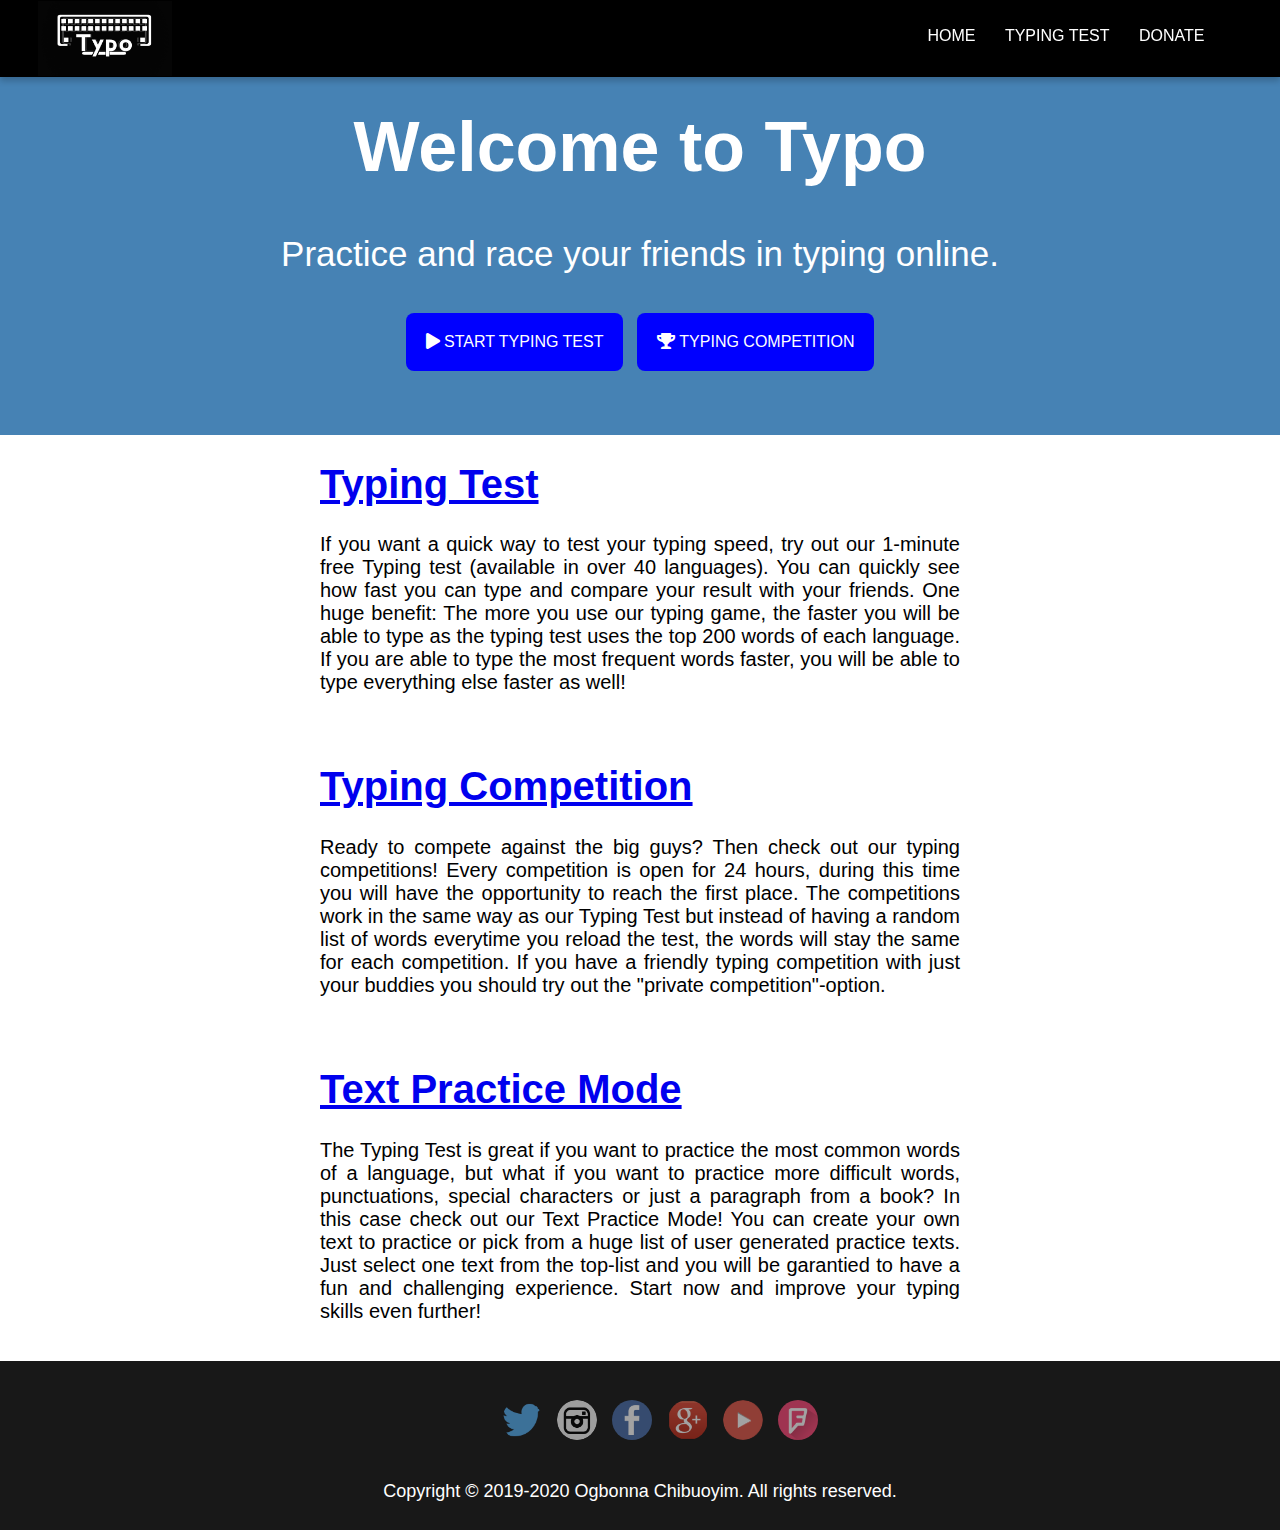
<file: index.html>
<!DOCTYPE html>
<html>

<head>
    <meta charset="UTF-8">
    <meta name="viewport" content="width=device-width, initial-scale=1.0">
    <link rel="stylesheet" href="./css/style.css">
    <link rel="stylesheet" href="./css/css/all.css">
    <title> Typo </title>
</head>

<body>
    <header>
        <div class="nav-container">
            <div class="logo-box">
                <a href="index.html">
                    <img src="./images/B.W.png" height="75px">
                </a>
            </div>
            <nav>
                <ul>
                    <li><a href="index.html"> HOME </a></li>
                    <li><a href="test.html"> TYPING TEST </a></li>
                    <li><a href="donate.html"> DONATE </a></li>
                </ul>
            </nav>
        </div>
    </header>
    <main>
        <div class="welcome">
            <h1> Welcome to Typo </h1>
            <p> Practice and race your friends in typing online. </p>
            <a href="test.html">
                <button class="btn"><i class="fa fa-play"></i> START TYPING TEST </button>
            </a>
            <button class="btn"><i class="fa fa-trophy"></i> TYPING COMPETITION</button>
        </div>
        <div class="info">
            <a href="test.html">
                <h1 class = "link"> Typing Test </h1> </a>
            <p> If you want a quick way to test your typing speed, try out our 1-minute free Typing test (available in over 40 languages). You can quickly see how fast you can type and compare your result with your friends. One huge benefit: The more you use our typing game, the faster you will be able to type as the typing test uses the top 200 words of each language. If you are able to type the most frequent words faster, you will be able to type everything else faster as well! </p>
            <br />

            <a href="#">
                <h1 class = "link"> Typing Competition </h1> </a>
            <p> Ready to compete against the big guys? Then check out our typing competitions! Every competition is open for 24 hours, during this time you will have the opportunity to reach the first place. The competitions work in the same way as our Typing Test but instead of having a random list of words everytime you reload the test, the words will stay the same for each competition. If you have a friendly typing competition with just your buddies you should try out the "private competition"-option. </p>
            <br />

            <a href="#">
                <h1 class = "link"> Text Practice Mode </h1> </a>
            <p> The Typing Test is great if you want to practice the most common words of a language, but what if you want to practice more difficult words, punctuations, special characters or just a paragraph from a book? In this case check out our Text Practice Mode! You can create your own text to practice or pick from a huge list of user generated practice texts. Just select one text from the top-list and you will be garantied to have a fun and challenging experience. Start now and improve your typing skills even further!
            </p>
        </div>
    </main>
    <br />
    <footer class="site-footer">
        <div class="social-wrapper">
            <ul>
                <li>
                    <a href="#" target="_blank">
                        <img src="./images/twitter-128.png" alt="Twitter Logo" class="twitter-icon">
                    </a>
                </li>
                <li>
                    <a href="#" target="_blank">
                        <img src="./images/instagram-icon.png" alt="Instagram Logo" class="instagram-icon">
                    </a>
                </li>
                <li>
                    <a href="#" target="_blank">
                        <img src="./images/facebook.ico" alt="Facebook Logo" class="facebook-icon">
                    </a>
                </li>
                <li>
                    <a href="#" target="_blank">
                        <img src="./images/Google-plus-icon.png" alt="Googleplus Logo" class="googleplus-icon">
                    </a>
                </li>
                <li>
                    <a href="#" target="_blank">
                        <img src="./images/youtube.png" alt="Youtube Logo" class="youtube-icon">
                    </a>
                </li>
                <li>
                    <a href="#" target="_blank">
                        <img src="./images/Foursquare-2.ico" alt="Foursquare Logo" class="foursquare-icon">
                    </a>
                </li>
            </ul>
        </div>
        <nav class="footer-nav" role="navigation">
            <p>Copyright &copy; 2019-2020 Ogbonna Chibuoyim. All rights reserved.</p>
        </nav>
    </footer>
</body>

</html>
</file>
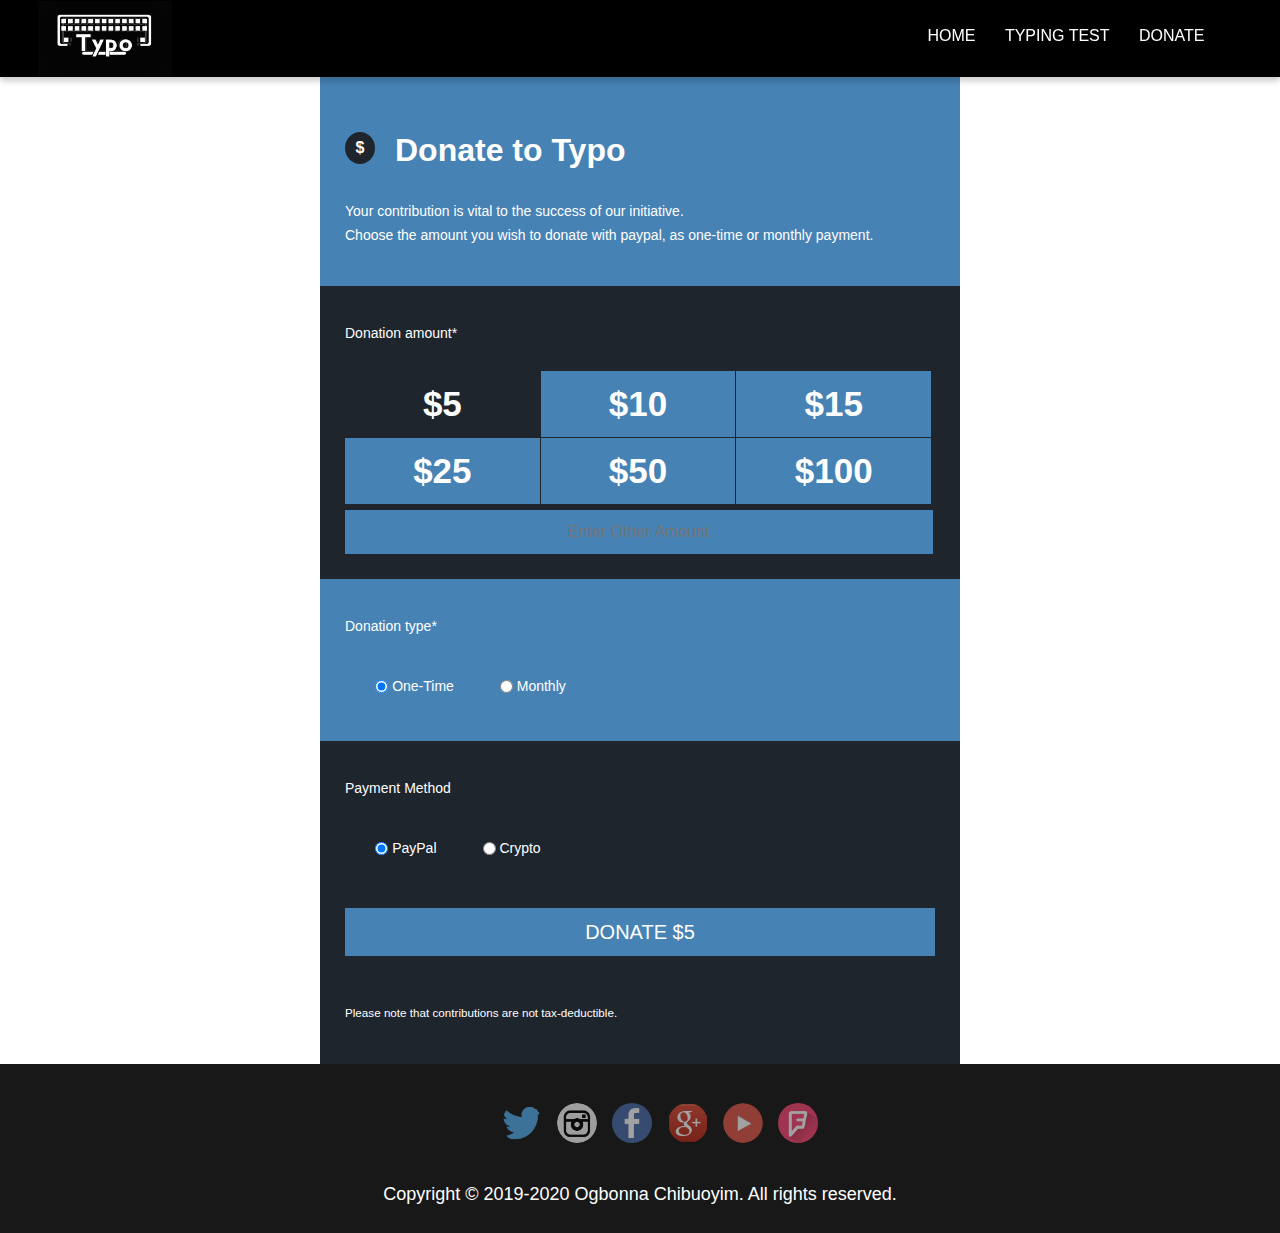
<file: donate.html>
<!DOCTYPE html>
<html>

<head>
    <meta charset="UTF-8">
    <meta name="viewport" content="width=device-width, initial-scale=1.0">
    <link rel="stylesheet" href="./css/style.css">
    <link rel="stylesheet" href="./css/css/all.css">
    <title> Donations </title>
</head>

<body>
    <header>
        <div class="nav-container">
            <div class="logo-box">
                <a href="index.html">
                    <img src="./images/B.W.png" height="75px">
                </a>
            </div>
            <nav>
                <ul>
                    <li><a href="index.html"> HOME </a></li>
                    <li><a href="test.html"> TYPING TEST </a></li>
                    <li><a href="donate.html"> DONATE </a></li>
                </ul>
            </nav>
        </div>
    </header>
    <main style = "text-align: left">
    <div class="donate">
        <div class="donate-black">
            <h2><span>$</span> Donate to Typo</h3></h2>
            <p>Your contribution is vital to the success of our initiative.
                <br>Choose the amount you wish to donate with paypal, as one-time or monthly payment. </p>
        </div>
        <div class="donate-blue">
            <h3>Donation amount*</h3>
            <div class="donate-amount-box">
                <div class="donate-amount">
                    <div class="denomination selected">
                        <input type="radio" name="amount" id="amount5" value="5" checked="">
                        <label for="amount5">$5</label>
                    </div>
                    <div class="denomination">
                        <input type="radio" name="amount" id="amount10" value="10">
                        <label for="amount10">$10</label>
                    </div>
                    <div class="denomination">
                        <input type="radio" name="amount" id="amount15" value="15">
                        <label for="amount15">$15</label>
                    </div>
                    <div class="denomination">
                        <input type="radio" name="amount" id="amount25" value="25">
                        <label for="amount25">$25</label>
                    </div>
                    <div class="denomination">
                        <input type="radio" name="amount" id="amount50" value="50">
                        <label for="amount50">$50</label>
                    </div>
                    <div class="denomination">
                        <input type="radio" name="amount" id="amount100" value="100">
                        <label for="amount100">$100</label>
                    </div>
                </div>
                <div class="denomination-other">
                    <input type="text" name="amount" value="" placeholder="Enter Other Amount">
                </div>
            </div>
        </div>
        <div class="donate-black donate-type">
            <h3>Donation type*</h3>
            <fieldset>
                <div class = "radio-row">
                    <label id = "radio-label">
                        <input type="radio" name="donation_type" value="single" checked="checked" class="required">&nbspOne-Time
                    </label>
                    <label id = "radio-label">
                        <input type="radio" name="donation_type" value="recurring" class="required"> &nbspMonthly
                    </label>
                </div>
            </fieldset>
        </div>
        <div class="donate-blue donate-payment">
            <h3>Payment Method</h3>
            <fieldset>
                <div class = "radio-row">
                    <label id = "radio-label">
                        <input type="radio" name="payment" value="paypal" checked="checked">&nbspPayPal
                    </label>
                    <label id = "radio-label">
                        <input type="radio" name="payment" value="crypto">&nbspCrypto
                    </label>
                </div>
            </fieldset>
                <div class="donate-submit">
                    <button type="submit">Donate $5</button>
                    <p><small>Please note that contributions are not tax-deductible.</small></p>
                </div>
        </div>
    </div>
    </div>
    </main>
    <footer class="site-footer">
        <div class="social-wrapper">
            <ul>
                <li>
                    <a href="#" target="_blank">
                        <img src="./images/twitter-128.png" alt="Twitter Logo" class="twitter-icon">
                    </a>
                </li>
                <li>
                    <a href="#" target="_blank">
                        <img src="./images/instagram-icon.png" alt="Instagram Logo" class="instagram-icon">
                    </a>
                </li>
                <li>
                    <a href="#" target="_blank">
                        <img src="./images/facebook.ico" alt="Facebook Logo" class="facebook-icon">
                    </a>
                </li>
                <li>
                    <a href="#" target="_blank">
                        <img src="./images/Google-plus-icon.png" alt="Googleplus Logo" class="googleplus-icon">
                    </a>
                </li>
                <li>
                    <a href="#" target="_blank">
                        <img src="./images/youtube.png" alt="Youtube Logo" class="youtube-icon">
                    </a>
                </li>
                <li>
                    <a href="#" target="_blank">
                        <img src="./images/Foursquare-2.ico" alt="Foursquare Logo" class="foursquare-icon">
                    </a>
                </li>
            </ul>
        </div>
        <nav class="footer-nav" role="navigation">
            <p>Copyright &copy; 2019-2020 Ogbonna Chibuoyim. All rights reserved.</p>
        </nav>
    </footer>
</body>

</html>
</file>
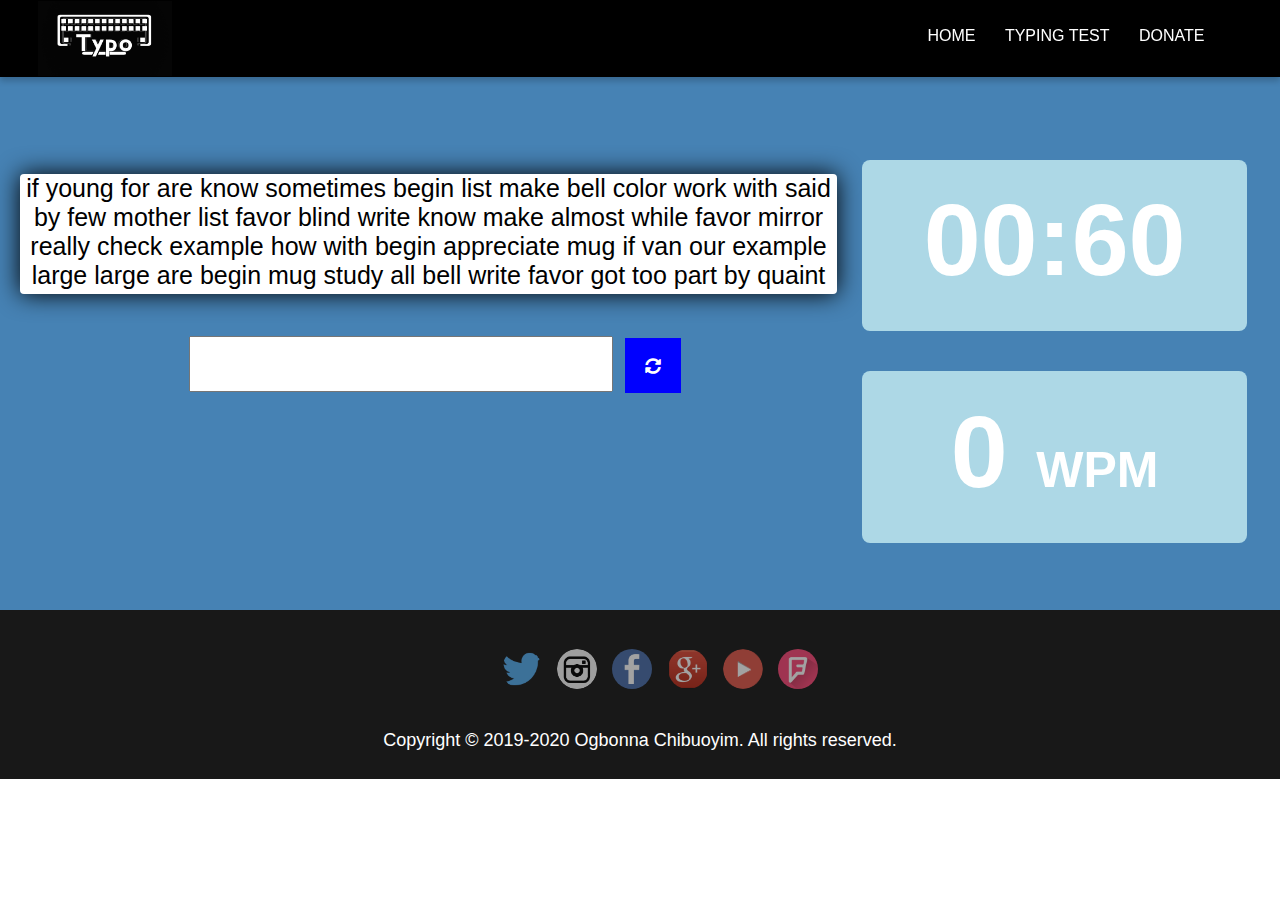
<file: test.html>
<!DOCTYPE html>
<html>

<head>
    <meta charset="UTF-8">
    <meta name="viewport" content="width=device-width, initial-scale=1.0">
    <link rel="stylesheet" href="./css/style.css">
    <link rel="stylesheet" href="./css/css/all.css">
    <title> Typing Test </title>
</head>

<body>
    <header>
        <div class="nav-container">
            <div class="logo-box">
                <a href="index.html">
                    <img src="./images/B.W.png" height="75px">
                </a>
            </div>
            <nav>
                <ul>
                    <li><a href="index.html"> HOME </a></li>
                    <li><a href="test.html"> TYPING TEST </a></li>
                    <li><a href="donate.html"> DONATE </a></li>
                </ul>
            </nav>
        </div>
    </header>
    <main>
        <div id="wrapper">
            <div class="text-container">
                <div id="text-holder">
                    <div id="text">

                    </div>
                </div>
                <br />
                <div class="text-input">
                    <input type="text" id="text-input" />
                    <div class="btn" id="refresh" onclick="reset()">
                        <i class="fa fa-sync-alt"></i>
                    </div>
                </div>
            </div>
            <div class="rightdiv">
                <div class="blankdiv" id="timer">
                    00:60
                </div>
                <br />
                <div class="blankdiv" id="score">
                    0 <span style="font-size: 50px">WPM </span>
                </div>
            </div>
        </div>
    </main>
    <footer class="site-footer">
        <div class="social-wrapper">
            <ul>
                <li>
                    <a href="#" target="_blank">
                        <img src="./images/twitter-128.png" alt="Twitter Logo" class="twitter-icon">
                    </a>
                </li>
                <li>
                    <a href="#" target="_blank">
                        <img src="./images/instagram-icon.png" alt="Instagram Logo" class="instagram-icon">
                    </a>
                </li>
                <li>
                    <a href="#" target="_blank">
                        <img src="./images/facebook.ico" alt="Facebook Logo" class="facebook-icon"> 
                    </a>
                </li>
                <li>
                    <a href="#" target="_blank">
                        <img src="./images/Google-plus-icon.png" alt="Googleplus Logo" class="googleplus-icon">
                    </a>
                </li>
                <li>
                    <a href="#" target="_blank">
                        <img src="./images/youtube.png" alt="Youtube Logo" class="youtube-icon">
                    </a>
                </li>
                <li>
                    <a href="#" target="_blank">
                        <img src="./images/Foursquare-2.ico" alt="Foursquare Logo" class="foursquare-icon">
                    </a>
                </li>
            </ul>
        </div>
        <nav class="footer-nav" role="navigation">
            <p>Copyright &copy; 2019-2020 Ogbonna Chibuoyim. All rights reserved.</p>
        </nav>
    </footer>
    <script src="./js/jquery-3.4.1.js">
    </script>
    <script src="./js/script.js">
    </script>
</body>

</html>
</file>
<file: css/style.css>
html, body {
  padding: 0;
  margin: 0;
  font-family: sans-serif;
  width: 100%;
}

header {
  padding: 1px 0;
  background-color: black;
  box-shadow: 0 4px 6px rgba(0,0,0,.2);  
  width: 100%;
  position: fixed;
}

.nav-container {
  max-width: 100%; 
}

.logo-box {
  float: left;
  margin-left: 3%;
  margin-right: 29px;
}

.logo-box a {
  outline: none;
  display: block;
}

.logo-box img {
  display: block;
}

nav {
  overflow: hidden;
}

nav ul {
  list-style: none;
  margin: 0;
  padding: 0;
  float: right;
  margin-right: 7%;
}

nav li {
  display: inline-block;
  margin-left: 25px;
  height: 70px;
  line-height: 70px;
  transition: .5s linear;
}

nav a {
  text-decoration: none;
  display: block;
  position: relative;
  color: white;
}

nav a:after {
  content: "";
  width: 0;
  height: 2px;
  position: absolute;
  left: 0;
  bottom: 15px;
  background: white;
  transition: width .5s linear;  
}

nav a:hover:after {
  width: 100%;
}

@media screen and (max-width: 660px) {
  header {
    text-align: center;
  }

  .logo-box {
    float: none;
    display: inline-block;
    margin: 0 0 16px 0;
  }
  
  nav ul {
    float: none;
    margin-right: 0;
  }

  nav li:first-of-type {
    margin-left: 0;
  }

  main {
    padding-top: 150px;
  }
}

@media screen and (max-width: 550px) {
  nav {
    overflow: visible;
  }

  nav li {
    display: block;
    margin: 0;
    height: 40px;
    line-height: 40px;
  }

  nav li:hover {
    background: grey;
  }

  nav a:after {
    content: none;
  }

  nav ul {
    margin-right: 0;
  }

  main {
    padding-top: 150px;
  }
}

main {
  font-size: 35px;
  text-align: center;
}

.welcome {
  padding: 60px;
  background-color: steelblue;
  color: white;
}

.btn {
  background-color: blue;
  border: none;
  color: white;
  padding: 20px;
  text-align: center;
  text-decoration: none;
  display: inline-block;
  font-size: 16px;
  margin: 4px 2px;
  cursor: pointer;
  border-radius: 8px;
  font-family: sans-serif;
}

.info {
  font-size: 20px;
  text-align: justify;
  margin-left: 25%;
  margin-right: 25%;
  font-family: Arial, Helvetica, sans-serif;
}

.info h1 {
  font-size: 40px;
  font-family: Impact, Charcoal, sans-serif;
}

.social-footer {
  padding: 1rem;
  background: #8a8a8a;
  display: flex;
}

.site-footer {
  background-color: #181818;
  text-align: center;
  padding: 10px 0;
  color: white;
  font-size: 18px;
}

#social-wrapper {
  text-align: center;
}

/*Social Media Icons*/
.social-wrapper {
  text-align: center;
}

.social-wrapper ul li {
  display: inline;
  margin: 0 5px;
}

.twitter-icon,
.facebook-icon,
.instagram-icon,
.linkedin-icon,
.googleplus-icon,
.youtube-icon,
.foursquare-icon{
  margin-top: .625em;
  width: 40px;
  height: 40px;
  opacity: .6;
  filter: alpha(opacity=60); /* For IE8 and earlier */
  border-radius: 25px;
}

.twitter-icon:hover,
.facebook-icon:hover,
.instagram-icon:hover,
.linkedin-icon:hover,
.googleplus-icon:hover,
.youtube-icon:hover,
.foursquare-icon:hover {
  opacity: 1.0;
  filter: alpha(opacity=100); /* For IE8 and earlier */
}

.footer-nav p {
  text-align: center;
}

.text-container {
  padding-top: 174px;
  color: white;
  height: 400px;
  padding-left: 20px;
  flex: 0 0 65%;
}

#text-holder {
  height: 120px;
  background-color: white;
  color: black;
  text-align: center;
  font-size: 25px;
  border-radius: 4px;
  width: 97%;
  padding-left: 5px;
  padding-right: 5px;
  box-shadow: 0 0 25px 0 black;
  overflow: hidden;
}

#text-input {
  width: 50%;
  height: 50px;
  font-size: 25px;
}

.text-input {
  display: inline;
}

#refresh {
  height: 15px;
  border-radius: 0px;
}

.rightdiv {
  padding-top: 160px;
  color: white;
  height: 450px;
  flex: 1;
}

.blankdiv {
  background-color: lightblue;
  height: 150px;
  font-size: 8vw;
  font-weight: bold;
  padding-top: 5%;
  width: 90%;
  margin-left: 10px;
  border-radius: 8px;
}

#wrapper {
  display: flex;
  background-color: steelblue;
}

a {
  text-decoration: none;
}

.link {
  text-decoration-line: underline;
}

.donate {
  background-color: steelblue;
  width: 50%;
  color: white;
  margin-left: 25%;
  padding-top: 80px;
}

.donate p {
  line-height: 24px;
  font-size: 14px;
  font-weight: 300;
}

.donate h3 {
  font-size: 14px;
  font-weight: 300;
  margin-bottom: 30px;
}

.denomination {
  float: left;
  width: 33%;
  text-align: center;
  padding: 13px 0;
  cursor: pointer;
  background-color: steelblue;
  margin: 0 1px 1px 0;
}

.denomination label {
  font-weight: 600;
  cursor: pointer;
}

.denomination input {
  left: -10001px;
  position: absolute;
}

.denomination-other {
  width: 99.8%;
}

.denomination-other input {
  color: white;
  font-size: 16px;
  width: inherit;
  text-align: center;
  background-color: steelblue;
  border: none;
  padding: 13px 0;
}

.denomination-other input:before {
  position: absolute;
  left: 6px;
  top: 2px;
  content: '$';
}

.donate-amount .selected, .denomination-other input.selected, .donate-amount .denomination:hover {
  background-color: #1e252d;
  border: 0;
}

.donate-black h2 {
  font-family: 'Oswald', sans-serif;
  color: #FFF;
  font-size: 32px;
  margin-bottom: 30px;
}

.donate-black h2 span {
  display: block;
  float: left;
  font-size: 16px;
  padding-top: 7px;
  margin-right: 20px;
  text-align: center;
  width: 30px;
  height: 25px;
  border-radius: 50%;
  background-color: #1e252d;
}

.donate-type label,
.donate-payment label {
  font-size: 14px;
  font-weight: 300;
  margin-right: 30px;
}

.donate-blue {
  background-color: #1e252d;
  padding: 25px;
} 

.donate-black {
  padding: 25px;
}

.donate-submit button {
  width: 100%;
  border: none;
  background-color: steelblue;
  color: #FFF;
  font-size: 20px;
  line-height: 20px;
  padding: 14px 0;
  margin: 30px 0;
  text-transform: uppercase;
  cursor: pointer;
}

.donate-submit small; {
  color: rgba(255, 255, 255, 0.4);
  font-size: 13px;
}

@media screen and (max-width: 710px) {
  .denomination {
    width: 100%;
  }
}

fieldset {
  overflow: hidden;
  border: none;
}

.radio-row {
  float: left;
  clear: none;
}

#radio-label {
  float: left;
  clear: none;
  display: block;
  padding: 2px 1em 0 0;
}

input[type=radio],
input.radio {
  float: left;
  clear: none;
  margin: 2px 0 0 2px;
}
</file>
